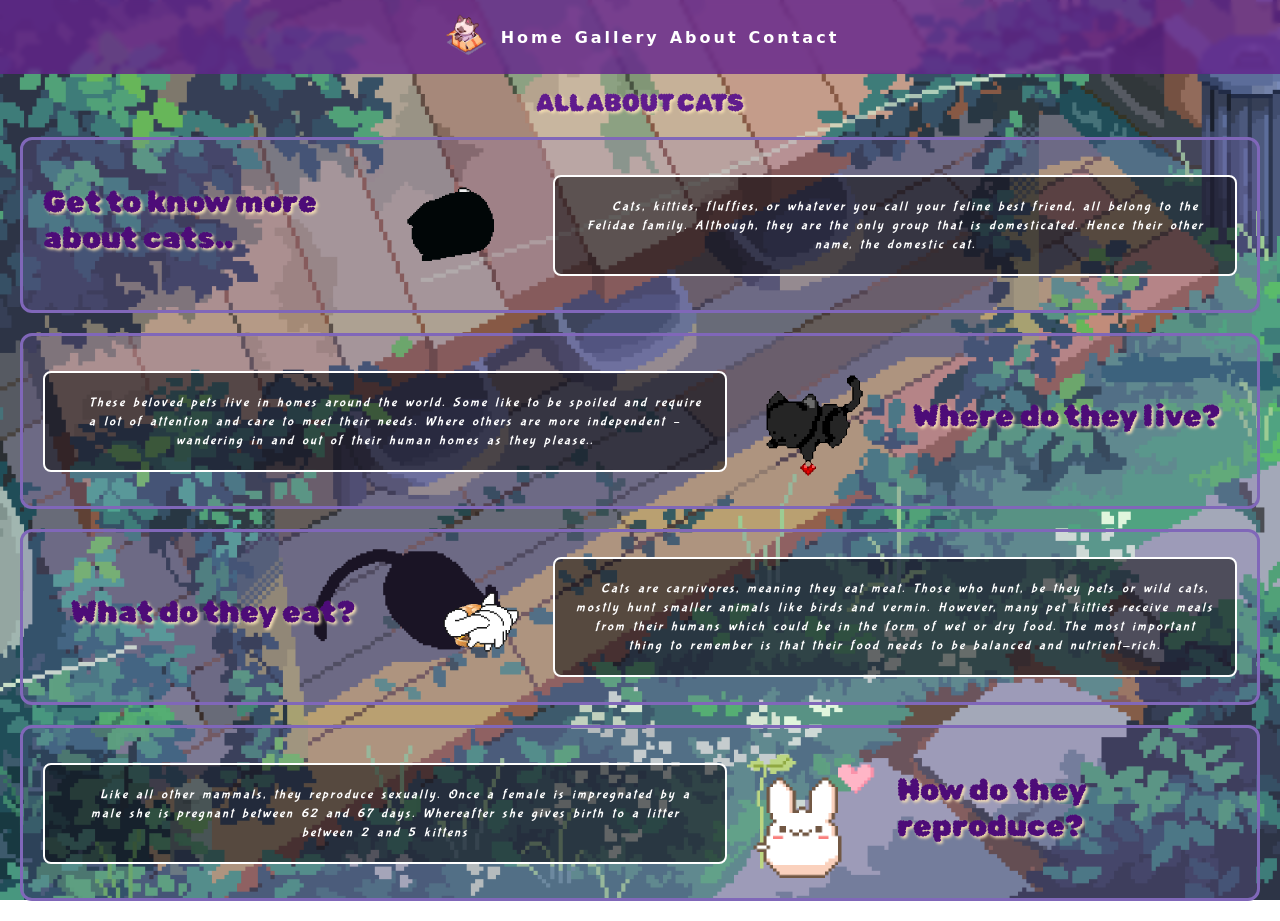
<file: index.html>
<!DOCTYPE html>
<html lang="en">
<head>
    <meta charset="UTF-8">
    <meta name="viewport" content="width=device-width, initial-scale=1.0">
    <link rel="stylesheet" href="style.css"/>
    <title>Document</title>
</head>
<body>
    <header>
        <nav>
            <ul>
                <li><img src="assets/caticon.png" alt="cat logo" width="50" id="cat-logo"></li>
                <li><a href="index.html">Home</a></li>
                <li><a href="gallery.html">Gallery</a></li>
                <li><a href="about.html">About</a></li>
                <li><a href="contact.html">Contact</a></li>
            </ul>
        </nav>  
    </header>
    <main>
        <article>
            <h1>ALL ABOUT CATS</h1>
                 <div class="parent-container">
                    <section class="cats-container">
                        <h2 class="title">Get to know more about cats..</h2>
                        <img src="assets/catroll.gif" alt="catgif" height="130" class="cat-pics">
                        <p class="cat-description">
                        Cats, kitties, fluffies, or whatever you call your feline best friend, all belong to the Felidae family. Although, they are the only group that is domesticated. Hence their other name, the domestic cat. 
                        </p>
                    </section>
                </div>
                <div class="parent-container">
                    <section class="cats-container">
                        <p class="cat-description">
                        These beloved pets live in homes around the world. Some like to be spoiled and require a lot of attention and care to meet their needs. Where others are more independent – wandering in and out of their human homes as they please..
                        </p>
                        <img src="assets/blackcat.gif" alt="catgif" height="130"  class="cat-pics">
                        <h2 class="title">Where do they live?</h2>
                    </section>
                </div>
                <div class="parent-container">
                    <section class="cats-container">
                        <h2 class="title">What do they eat?</h2>
                        <img src="assets/borgircat.gif" alt="catgif" height="130" class="cat-pics">
                        <p class="cat-description">
                        Cats are carnivores, meaning they eat meat. Those who hunt, be they pets or wild cats, mostly hunt smaller animals like birds and vermin. However, many pet kitties receive meals from their humans which could be in the form of wet or dry food. The most important thing to remember is that their food needs to be balanced and nutrient-rich.  
                        </p>
                    </section>
                </div>
                <div class="parent-container">
                    <section class="cats-container">
                        <p class="cat-description">
                         Like all other mammals, they reproduce sexually. Once a female is impregnated by a male she is pregnant between 62 and 67 days. Whereafter she gives birth to a litter between 2 and 5 kittens
                        </p>
                        <img src="assets/catballoon.gif" alt="catgif" height="130"  class="cat-pics">
                        <h2 class="title">How do they reproduce?</h2>
                    </section>
                </div>
        </article>
    </main>
    <footer>

    </footer>
</body>
</html>
</file>
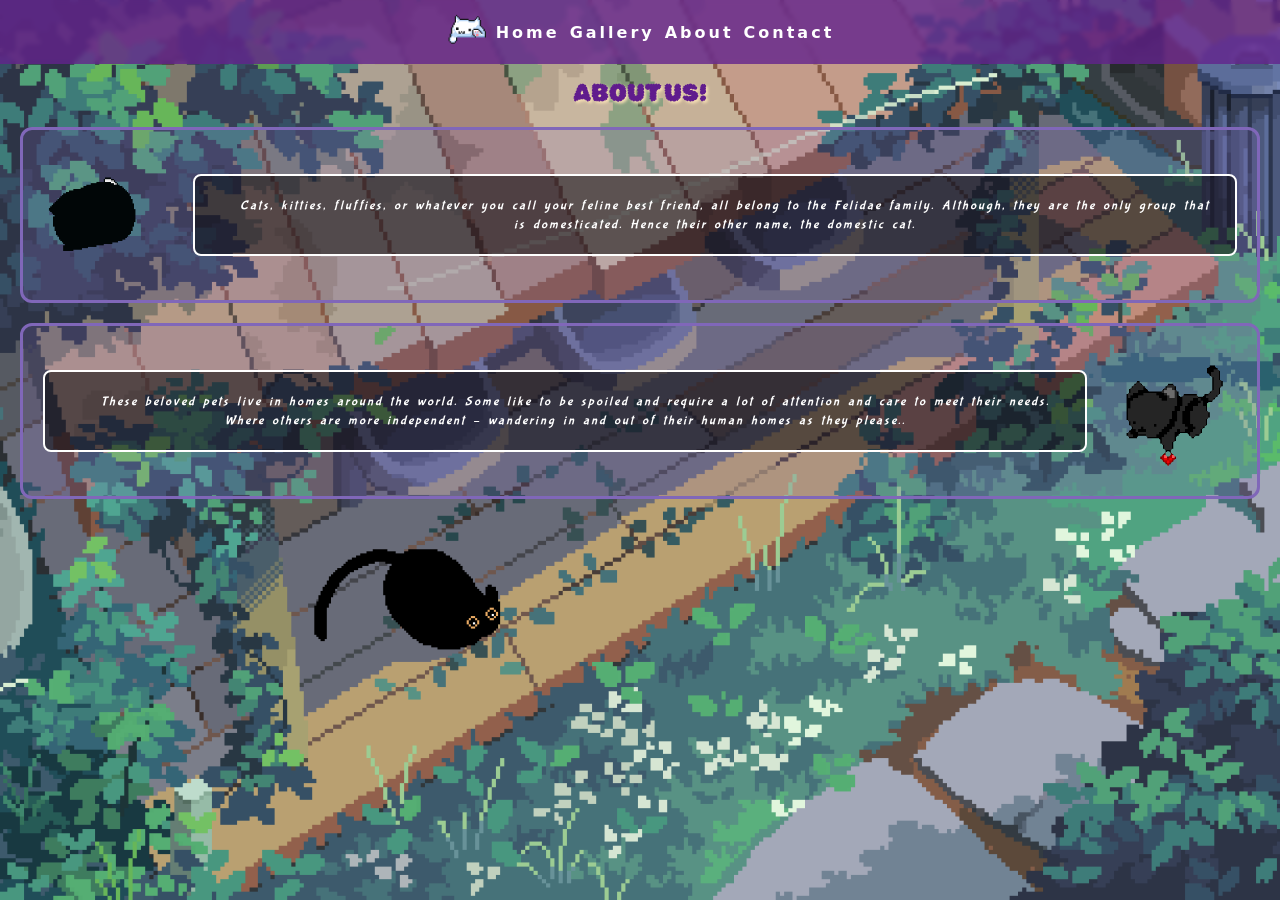
<file: about.html>
<!DOCTYPE html>
<html lang="en">
<head>
    <meta charset="UTF-8">
    <meta name="viewport" content="width=device-width, initial-scale=1.0">
    <link rel="stylesheet" href="style.css"/>
    <title>Document</title>
</head>
<body>
    <header>
        <nav>
            <ul>
                <li><img src="assets/cacccctttt.gif" alt="cat logo" width="40" id="cat-logo"></li>
                <li><a href="index.html">Home</a></li>
                <li><a href="gallery.html">Gallery</a></li>
                <li><a href="about.html">About</a></li>
                <li><a href="contact.html">Contact</a></li>
            </ul>
        </nav>  
    </header>
    <main>
        <article>
            <h1>ABOUT US!</h1>
                 <div class="parent-container">
                    <section class="cats-container">
                        <img src="assets/catroll.gif" alt="catgif" height="130" class="cat-pics">
                        <p class="cat-description">
                        Cats, kitties, fluffies, or whatever you call your feline best friend, all belong to the Felidae family. Although, they are the only group that is domesticated. Hence their other name, the domestic cat. 
                        </p>
                    </section>
                </div>
                <div class="parent-container">
                    <section class="cats-container">
                        <p class="cat-description">
                        These beloved pets live in homes around the world. Some like to be spoiled and require a lot of attention and care to meet their needs. Where others are more independent – wandering in and out of their human homes as they please..
                        </p>
                        <img src="assets/blackcat.gif" alt="catgif" height="130"  class="cat-pics">
                    </section>
                </div>
        </article>
    </main>
    <footer>

    </footer>
</body>
</html>
</file>
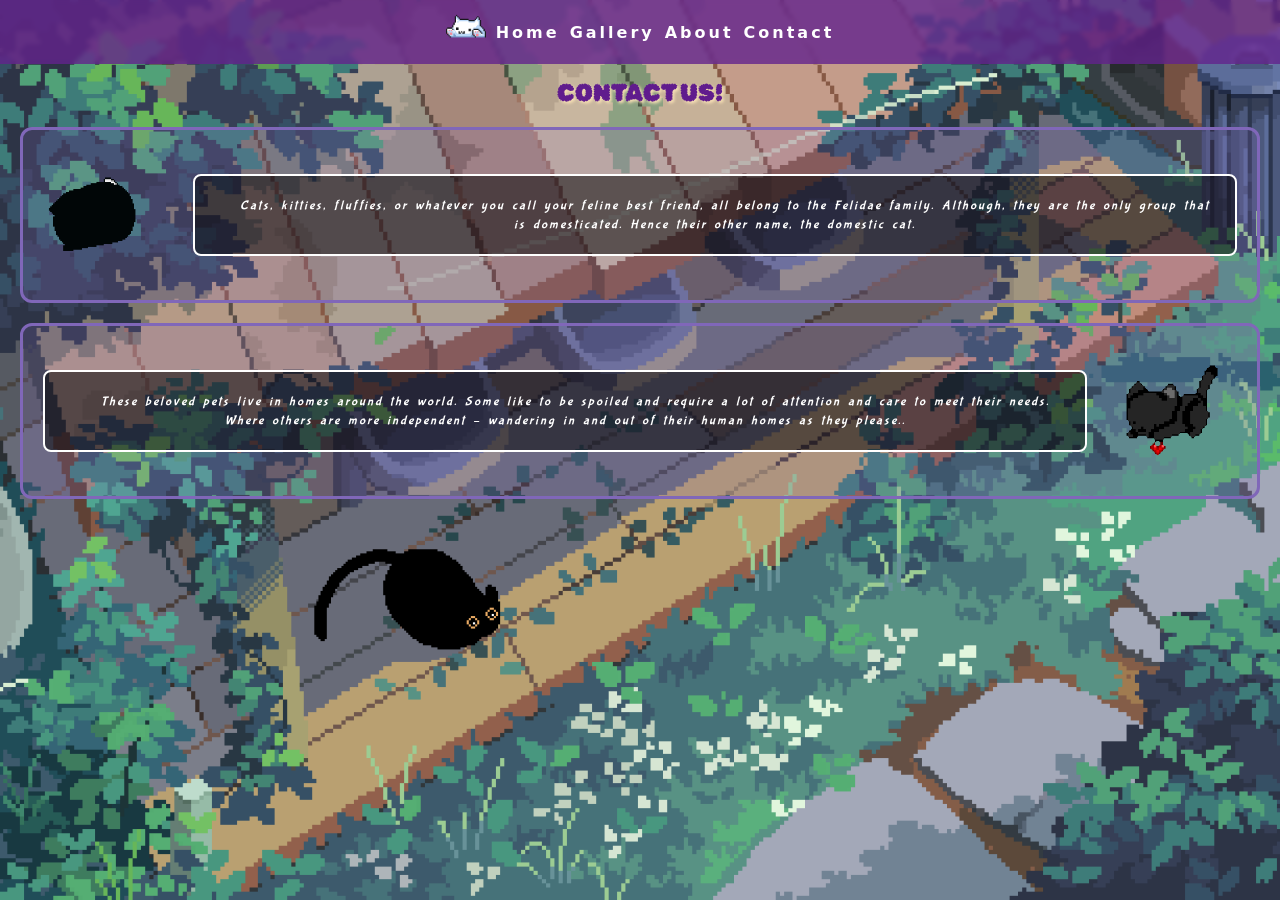
<file: contact.html>
<!DOCTYPE html>
<html lang="en">
<head>
    <meta charset="UTF-8">
    <meta name="viewport" content="width=device-width, initial-scale=1.0">
    <link rel="stylesheet" href="style.css"/>
    <title>Document</title>
</head>
<body>
    <header>
        <nav>
            <ul>
                <li><img src="assets/cacccctttt.gif" alt="cat logo" width="40" id="cat-logo"></li>
                <li><a href="index.html">Home</a></li>
                <li><a href="gallery.html">Gallery</a></li>
                <li><a href="about.html">About</a></li>
                <li><a href="contact.html">Contact</a></li>
            </ul>
        </nav>  
    </header>
    <main>
        <article>
            <h1>CONTACT US!</h1>
                 <div class="parent-container">
                    <section class="cats-container">
                        <img src="assets/catroll.gif" alt="catgif" height="130" class="cat-pics">
                        <p class="cat-description">
                        Cats, kitties, fluffies, or whatever you call your feline best friend, all belong to the Felidae family. Although, they are the only group that is domesticated. Hence their other name, the domestic cat. 
                        </p>
                    </section>
                </div>
                <div class="parent-container">
                    <section class="cats-container">
                        <p class="cat-description">
                        These beloved pets live in homes around the world. Some like to be spoiled and require a lot of attention and care to meet their needs. Where others are more independent – wandering in and out of their human homes as they please..
                        </p>
                        <img src="assets/blackcat.gif" alt="catgif" height="130"  class="cat-pics">
                    </section>
                </div>
        </article>
    </main>
    <footer>

    </footer>
</body>
</html>
</file>
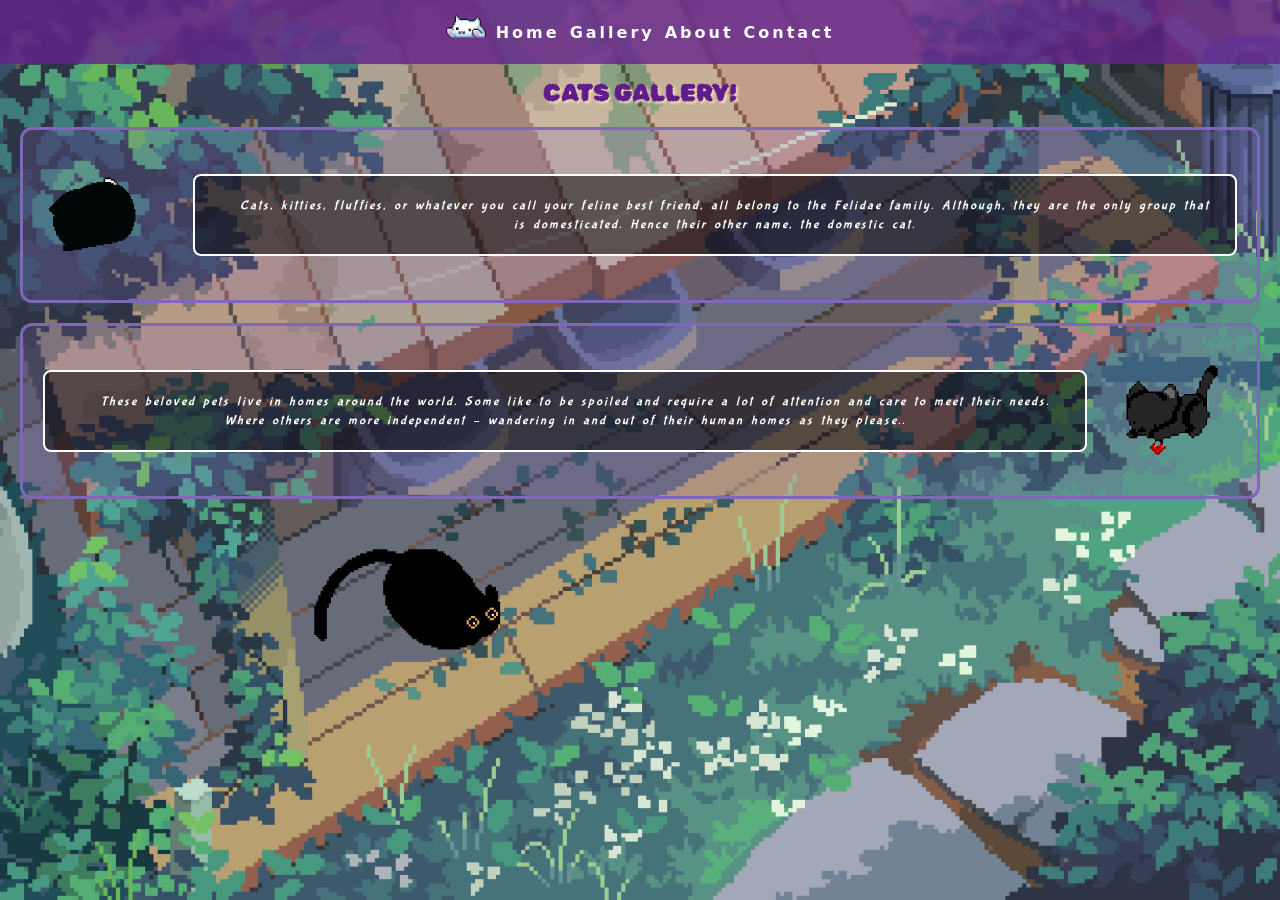
<file: gallery.html>
<!DOCTYPE html>
<html lang="en">
<head>
    <meta charset="UTF-8">
    <meta name="viewport" content="width=device-width, initial-scale=1.0">
    <link rel="stylesheet" href="style.css"/>
    <title>Document</title>
</head>
<body>
    <header>
        <nav>
            <ul>
                <li><img src="assets/cacccctttt.gif" alt="cat logo" width="40" id="cat-logo"></li>
                <li><a href="index.html">Home</a></li>
                <li><a href="gallery.html">Gallery</a></li>
                <li><a href="about.html">About</a></li>
                <li><a href="contact.html">Contact</a></li>
            </ul>
        </nav>  
    </header>
    <main>
        <article>
            <h1>CATS GALLERY!</h1>
                 <div class="parent-container">
                    <section class="cats-container">
                        <img src="assets/catroll.gif" alt="catgif" height="130" class="cat-pics">
                        <p class="cat-description">
                        Cats, kitties, fluffies, or whatever you call your feline best friend, all belong to the Felidae family. Although, they are the only group that is domesticated. Hence their other name, the domestic cat. 
                        </p>
                    </section>
                </div>
                <div class="parent-container">
                    <section class="cats-container">
                        <p class="cat-description">
                        These beloved pets live in homes around the world. Some like to be spoiled and require a lot of attention and care to meet their needs. Where others are more independent – wandering in and out of their human homes as they please..
                        </p>
                        <img src="assets/blackcat.gif" alt="catgif" height="130"  class="cat-pics">
                    </section>
                </div>
        </article>
    </main>
    <footer>

    </footer>
</body>
</html>
</file>
<file: style.css>
@import url('https://fonts.googleapis.com/css2?family=Bubblegum+Sans&display=swap');
@import url('https://fonts.googleapis.com/css2?family=Rubik+Bubbles&display=swap');
html,body {
    width: 100%;
    background-image:url('assets/background.gif') ;
    background-repeat: no-repeat;
    background-attachment: fixed;
    background-position: center;
    background-size: cover;
    min-height: 100vh;
    margin: 0;
    padding: 0;
    overflow-x: hidden;
}

/* * {
    outline: 1px solid red !important;
    
} */

h1 {
   color: #601c8d;
   text-align: center;
   font-family: "Rubik Bubbles", system-ui;
   font-weight: 400;
   font-style: normal;
   text-shadow: 2px 2px 3px wheat;
   justify-content: center;
   width: 100%;
   margin: 15px 0 0 0;
   padding: 0;
   
}
nav {
    background-color: rgba(99, 35, 141, 0.8);
    padding: 10px 0;
    width: 100%; 
    backdrop-filter: blur(2px);
    position:relative;
    flex-grow: 1;
    display: flex;
    flex-direction: column;
    justify-content: center;
    align-items: center;
    gap: 5px;
   
}

nav ul {
    display: flex;
    justify-content: center;
    align-items: center;
    gap: 10px;
    list-style: none;
    padding: 0;
    margin: 0 10px 0 10px;
    width: 100%;  
    flex-wrap: wrap;        
}
nav a {
    text-align: center;
    margin: 0;
    min-width: 80px;
    flex: 1 1 auto;
    white-space: nowrap;
    color: white;
    font-weight: bold;
    text-decoration: none;
    letter-spacing: 3px;
    transition: 0.3s;
    font-family: system-ui, -apple-system, BlinkMacSystemFont, 'Segoe UI', Roboto, Oxygen, Ubuntu, Cantarell, 'Open Sans', 'Helvetica Neue', sans-serif;
}
.parent-container {
    display: flex;
    gap: 1rem;
    flex-wrap: wrap;
    flex-direction: row;
    flex: 1 1 auto;
    margin: 20px;
    width: auto;
    position: relative;
    /* padding-top: 50px; */
}
.cats-container {
    flex: 1;
    display: flex;
    align-items: center;
    gap: 20px;
    padding:20px;
    border: 3px solid #8067b9;
    border-radius: 12px;
    background-color: rgba(128,103,185,0.2);
    margin-bottom: 0 0 0 15px;
    width: 100%;
    box-sizing: border-box;
    flex-wrap: wrap;
    justify-content: center;
    
}
.title {
    flex: 1;
    display: flex;
    align-items: center;
    justify-content: center;
    position:relative;
    top:-13px;
    color: #4d0c78;
    font-family: "Rubik Bubbles", system-ui;
    font-weight: 400;
    font-style: normal;
    font-size: 30px;
    text-shadow: 2px 2px 3px wheat;
    width: auto;
    margin: 15px 0 0 0;
    padding: 0;
    
}
.cat-pics {
    border-radius: 10px;
    flex-wrap: wrap;
    max-width: auto;
    display: flex;
    /* order: 1; */

}
.cat-description{
    flex: 1 1 300px;
    text-align: center;
    min-width: 0;
    font-size: 0.8rem;
    color: white;
    border: 2px solid white;
    padding: 20px;
    background-color: rgba(0, 0, 0, 0.5);
    border-radius: 8px;
    position: relative;
    width: 100%;
    margin: 0;
    /* order: 1; */
}
p {
    color: #392864;
    text-align: justify;
    text-indent: 20px;
    line-height:19px;
    letter-spacing: 2px;
    word-spacing: 2px;
    font-size: 12pt;
    font-style: oblique;
    font-family: "Bubblegum Sans";
    font-weight: 500;
}
</file>
